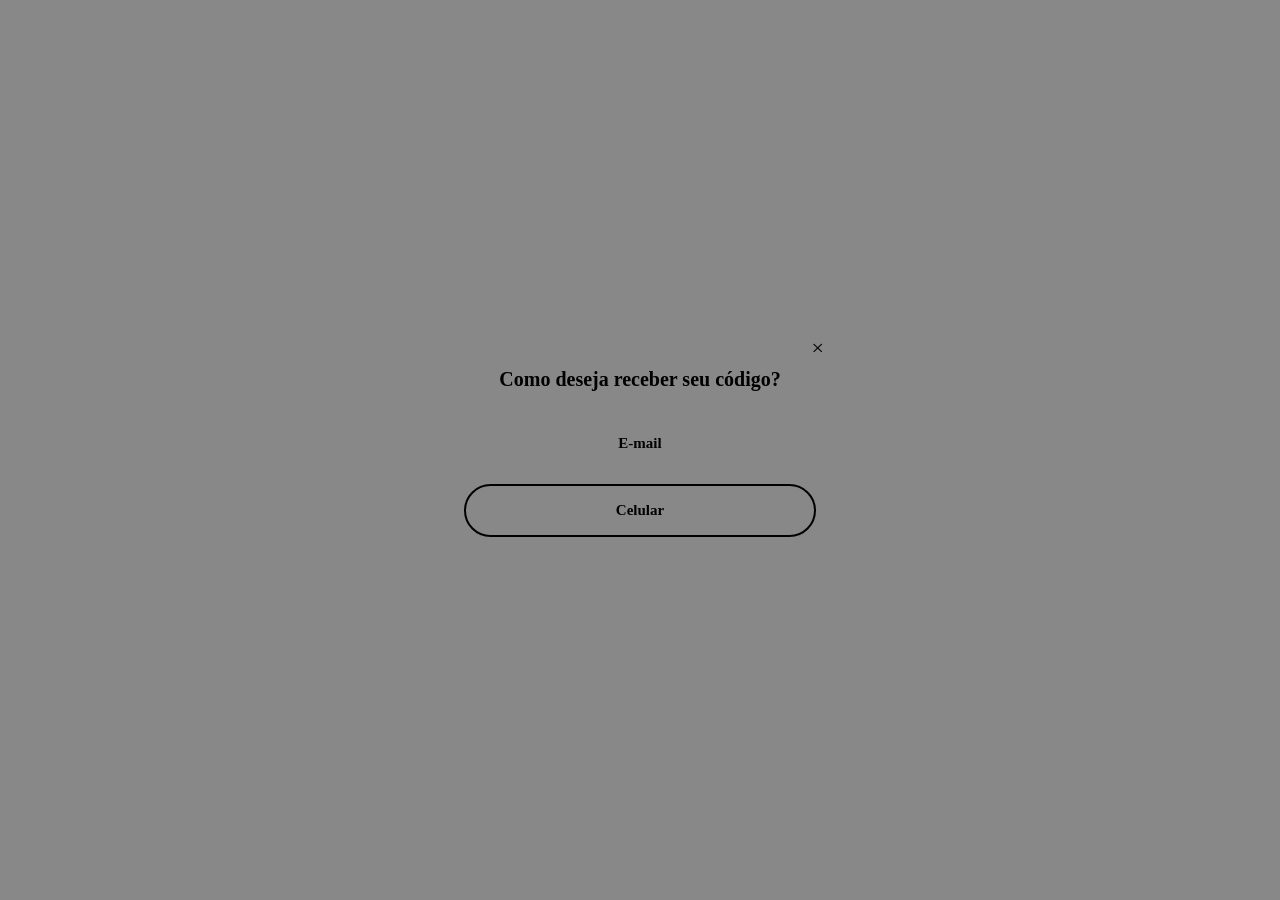
<file: login-codigo.html>
<!DOCTYPE html>
<html lang="pt-BR">
 
<head>
  <meta charset="UTF-8">
  <meta name="viewport" content="width=device-width, initial-scale=1.0">
  <title>Domino's - Login com código</title>
  <link rel="stylesheet" href="style.css">
</head>
 
<body class="fundo-modal">
  <div class="modal-codigo">
    <a href="index.html" class="botao-fechar" aria-label="Fechar">&times;</a>
 
    <h2>Como deseja receber seu código?</h2>
 
    <a href="#" class="botao botao-vermelho">E-mail</a>
    <a href="#" class="botao botao-branco">Celular</a>
  </div>
</body>
 
</html>
</file>
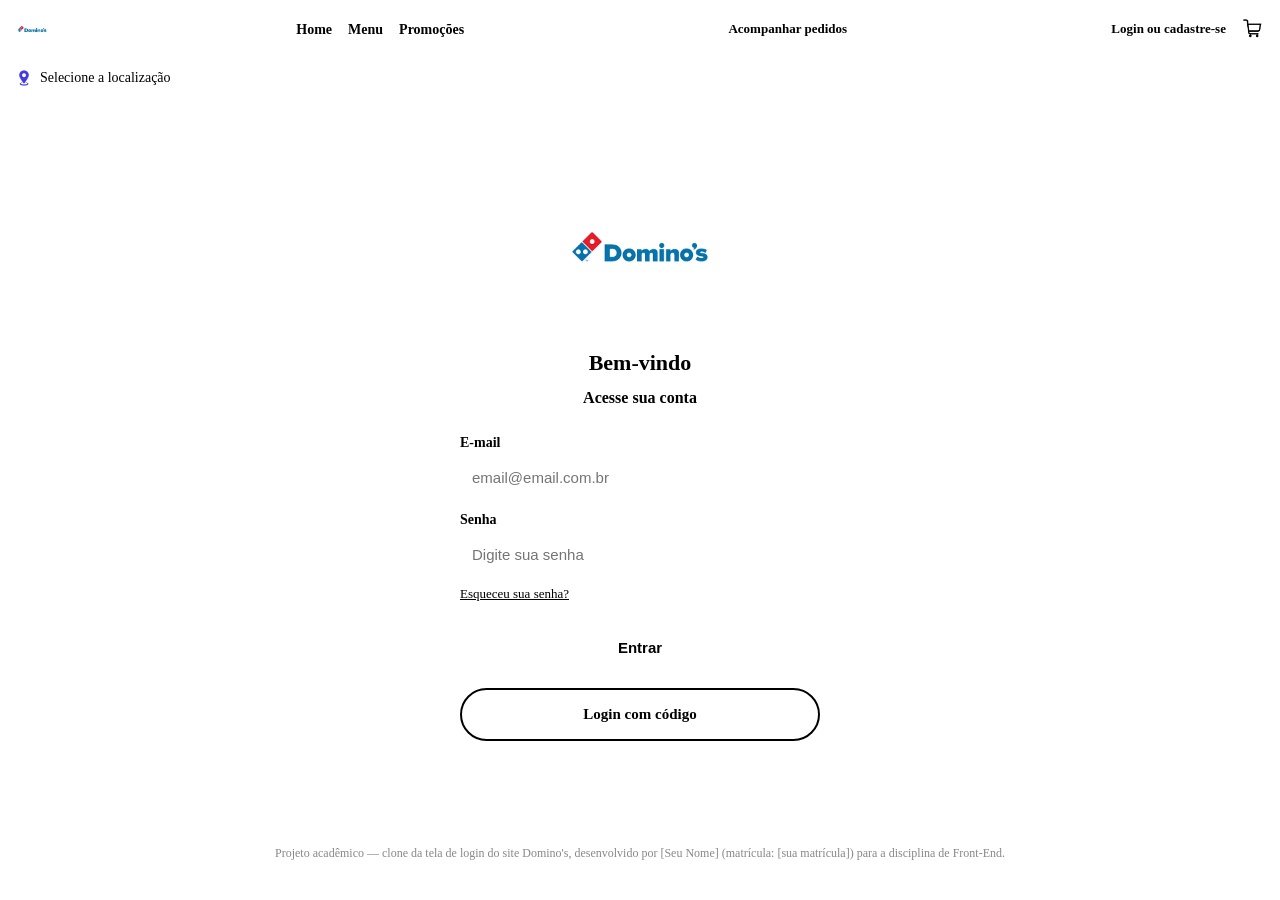
<file: login-senha.html>
<!DOCTYPE html>
<html lang="pt-BR">
 
<head>
  <meta charset="UTF-8">
  <meta name="viewport" content="width=device-width, initial-scale=1.0">
  <title>Domino's - Login com senha</title>
  <link rel="stylesheet" href="style.css">
</head>
 
<body>
  <header id="header-principal">
    <h1><a href="index.html"><img src="assets/logo-dominos.png" alt="Logo da Dominos Pizza"></a></h1>
 
    <nav>
      <ul>
        <li><a href="index.html">Home</a></li>
        <li><a href="#">Menu</a></li>
        <li><a href="#">Promoções</a></li>
      </ul>
    </nav>
 
    <a href="#" class="botao-acompanhar">Acompanhar pedidos</a>
 
    <div class="area-usuario">
      <a href="#">Login ou cadastre-se</a>
      <a href="#"><img src="assets/imagem-carrinho.jpg" alt="Ver carrinho"></a>
    </div>
  </header>
 
  <div class="barra-localizacao">
    <img src="assets/imagem-localizacao.png" alt="Ícone de localização">
    <a href="#">Selecione a localização</a>
  </div>
 
  <main class="tela-de-login">
    <a href="index.html"><img src="assets/logo-dominos.png" alt="Logo da Dominos Pizza"></a>
    <h2>Bem-vindo</h2>
    <h3>Acesse sua conta</h3>
 
    <form>
      <label for="campo-email">E-mail</label>
      <input type="email" id="campo-email" placeholder="email@email.com.br">
 
      <label for="campo-senha">Senha</label>
      <input type="password" id="campo-senha" placeholder="Digite sua senha">
 
      <a href="#" class="link-senha">Esqueceu sua senha?</a>
 
      <button type="submit" class="botao botao-vermelho">Entrar</button>
    </form>
 
    <a href="login-codigo.html" class="botao botao-branco">Login com código</a>
  </main>
 
  <footer class="rodape-pessoal">
    <p>Projeto acadêmico — clone da tela de login do site Domino's, desenvolvido por [Seu Nome] (matrícula: [sua matrícula]) para a disciplina de Front-End.</p>
  </footer>
</body>
 
</html>
</file>
<file: style.css>
*/
:root {
  --azul-dominos: #0072ce;
  --vermelho-dominos: #e31837;
  --vermelho-hover: #c21530;
  --cinza-claro: #f5f5f5;
  --cinza-borda: #dddddd;
  --preto-texto: #222222;
  --branco: #ffffff;
  --fonte-padrao: Arial, Helvetica, sans-serif;
}
 

* {
  margin: 0;
  padding: 0;
  box-sizing: border-box;
}
 
body {
  font-family: var(--fonte-padrao);
  color: var(--preto-texto);
  background-color: var(--branco);
  line-height: 1.4;
}
 

#header-principal {
  display: flex;
  flex-wrap: wrap;
  align-items: center;
  justify-content: space-between;
  gap: 12px;
  background-color: var(--azul-dominos);
  padding: 12px 16px;
}
 
#header-principal h1 img {
  height: 32px;
  display: block;
}
 

#header-principal nav ul {
  list-style: none;
  display: flex;
  gap: 16px;
  flex-wrap: wrap;
}
 
#header-principal nav a {
  color: var(--branco);
  text-decoration: none;
  font-weight: 600;
  font-size: 14px;
}
 

#header-principal nav a:hover {
  color: var(--cinza-claro);
}
 
.botao-acompanhar {
  background-color: var(--vermelho-dominos);
  color: var(--branco);
  text-decoration: none;
  font-weight: bold;
  font-size: 13px;
  padding: 8px 16px;
  border-radius: 20px;
  white-space: nowrap;
}
 
.botao-acompanhar:hover {
  background-color: var(--vermelho-hover);
}
 
.area-usuario {
  display: flex;
  align-items: center;
  gap: 16px;
}
 
.area-usuario a {
  color: var(--branco);
  text-decoration: none;
  font-weight: 600;
  font-size: 13px;
}
 
.area-usuario img {
  height: 22px;
  display: block;
}
 

.barra-localizacao {
  display: flex;
  align-items: center;
  gap: 8px;
  padding: 10px 16px;
  border-bottom: 1px solid var(--cinza-borda);
}
 
.barra-localizacao img {
  height: 16px;
}
 
.barra-localizacao a {
  color: var(--azul-dominos);
  text-decoration: none;
  font-size: 14px;
}
 

.tela-de-login {
  max-width: 400px;
  margin: 32px auto;
  padding: 24px 20px;
  text-align: center;
  border: 1px solid var(--cinza-borda);
  border-radius: 8px;
}
 
.tela-de-login > img,
.tela-de-login > a > img {
  max-width: 150px;
  margin-bottom: 20px;
}
 
.tela-de-login h2 {
  color: var(--vermelho-dominos);
  margin-bottom: 8px;
  font-size: 22px;
}
 
.tela-de-login h3 {
  color: var(--azul-dominos);
  font-size: 16px;
  margin-bottom: 24px;
}
 

.botao {
  display: block;
  width: 100%;
  padding: 14px;
  margin-bottom: 14px;
  border-radius: 30px;
  font-weight: bold;
  font-size: 15px;
  text-decoration: none;
  border: 2px solid transparent;
  cursor: pointer;
}
 
.botao-vermelho {
  background-color: var(--vermelho-dominos);
  color: var(--branco);
}
 
.botao-vermelho:hover {
  background-color: var(--vermelho-hover);
}
 
.botao-branco {
  background-color: var(--branco);
  color: var(--azul-dominos);
  border-color: var(--azul-dominos);
}
 
.botao-branco:hover {
  background-color: var(--cinza-claro);
}
 

.divisor {
  display: flex;
  align-items: center;
  color: #888888;
  font-size: 13px;
  margin: 16px 0;
}
 
.divisor::before,
.divisor::after {
  content: "";
  flex: 1;
  height: 1px;
  background-color: var(--cinza-borda);
}
 
.divisor::before {
  margin-right: 10px;
}
 
.divisor::after {
  margin-left: 10px;
}
 

.tipos-de-login {
  display: flex;
  justify-content: center;
  gap: 16px;
  margin-bottom: 20px;
}
 
.tipos-de-login img {
  height: 36px;
  width: 36px;
  border-radius: 50%;
  border: 1px solid var(--cinza-borda);
  padding: 8px;
}
 

form {
  text-align: left;
  margin-bottom: 16px;
}
 
form label {
  display: block;
  font-weight: 600;
  font-size: 14px;
  margin-top: 12px;
  margin-bottom: 4px;
}
 
form input {
  width: 100%;
  padding: 12px;
  border: 1px solid var(--cinza-borda);
  border-radius: 6px;
  font-size: 15px;
}
 
form input:focus {
  outline: none;
  border-color: var(--azul-dominos);
}
 
.link-senha {
  display: inline-block;
  margin-top: 10px;
  margin-bottom: 20px;
  font-size: 13px;
  color: var(--vermelho-dominos);
  text-decoration: underline;
}
 

.rodape-pessoal {
  text-align: center;
  padding: 16px;
  font-size: 12px;
  color: #888888;
  border-top: 1px solid var(--cinza-borda);
}
 

@media (min-width: 768px) {
  #header-principal {
    flex-wrap: nowrap;
  }
 
  .tela-de-login {
    margin: 50px auto;
  }
}
 

.fundo-modal {
  background-color: #888888;
  display: flex;
  align-items: center;
  justify-content: center;
  min-height: 100vh;
  padding: 16px;
}
 
.modal-codigo {
  position: relative;
  background-color: var(--branco);
  max-width: 400px;
  width: 100%;
  padding: 40px 24px 24px;
  border-radius: 12px;
  text-align: center;
}
 
.modal-codigo h2 {
  color: var(--azul-dominos);
  font-size: 20px;
  margin-bottom: 24px;
}
 

.botao-fechar {
  position: absolute;
  top: 12px;
  right: 16px;
  font-size: 22px;
  color: var(--preto-texto);
  text-decoration: none;
  line-height: 1;
}
 
.botao-fechar:hover {
  color: var(--vermelho-dominos);
}
</file>
